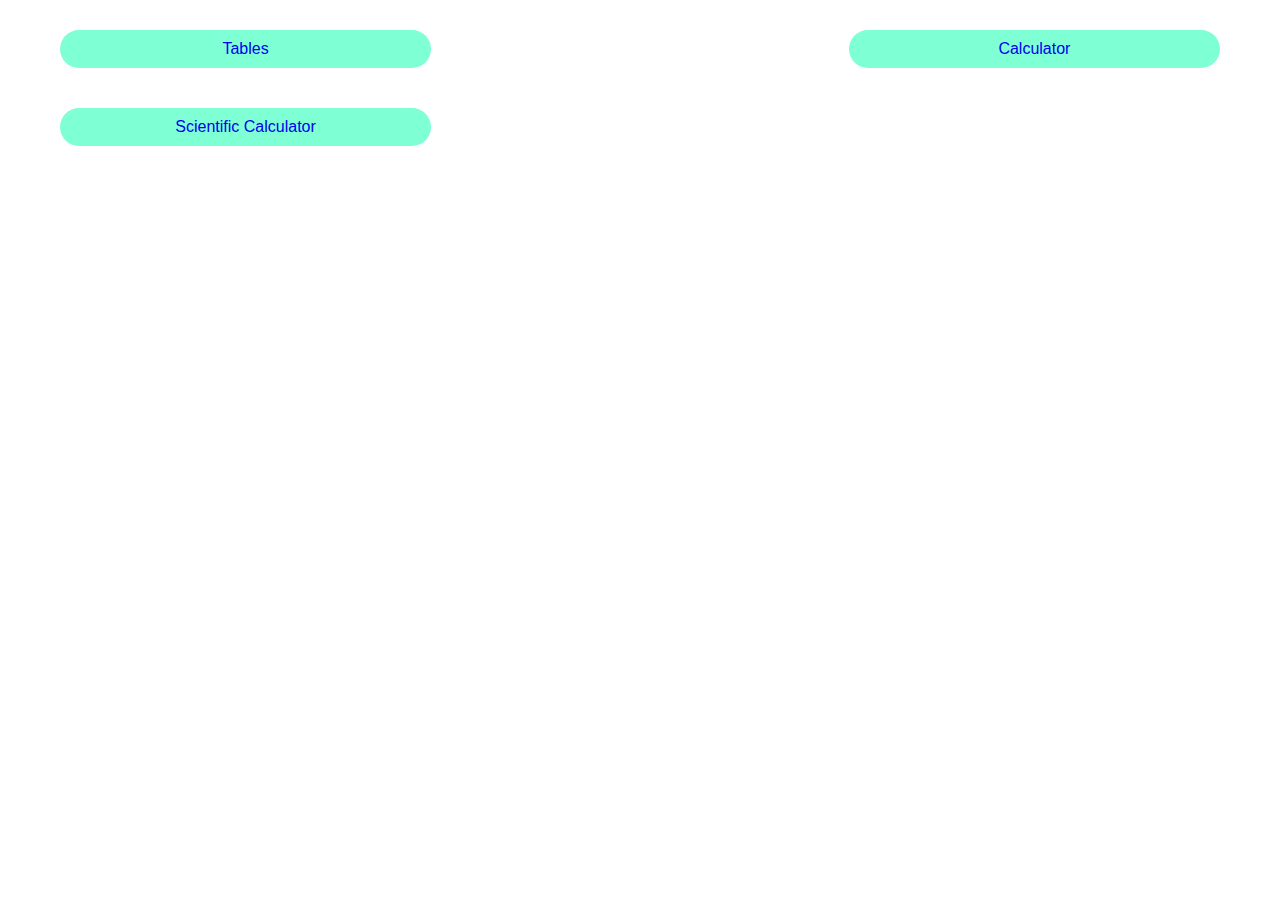
<file: index.html>
<!DOCTYPE html>
<html lang="en">
<head>
    <meta charset="UTF-8">
    <meta name="viewport" content="width=device-width, initial-scale=1.0">
    <link rel="stylesheet" href="style.css">
    <title>Javascript Practice</title>
</head>
<body>
    <div class="container">
    <a id="table" href="./chapters/tables.html">Tables</a>
    <a id="table" href="./chapters/calculator.html">Calculator</a>
    <a id="table" href="./chapters/Scientific calculator.html">Scientific Calculator</a>
</div>
</body>
</html>
</file>
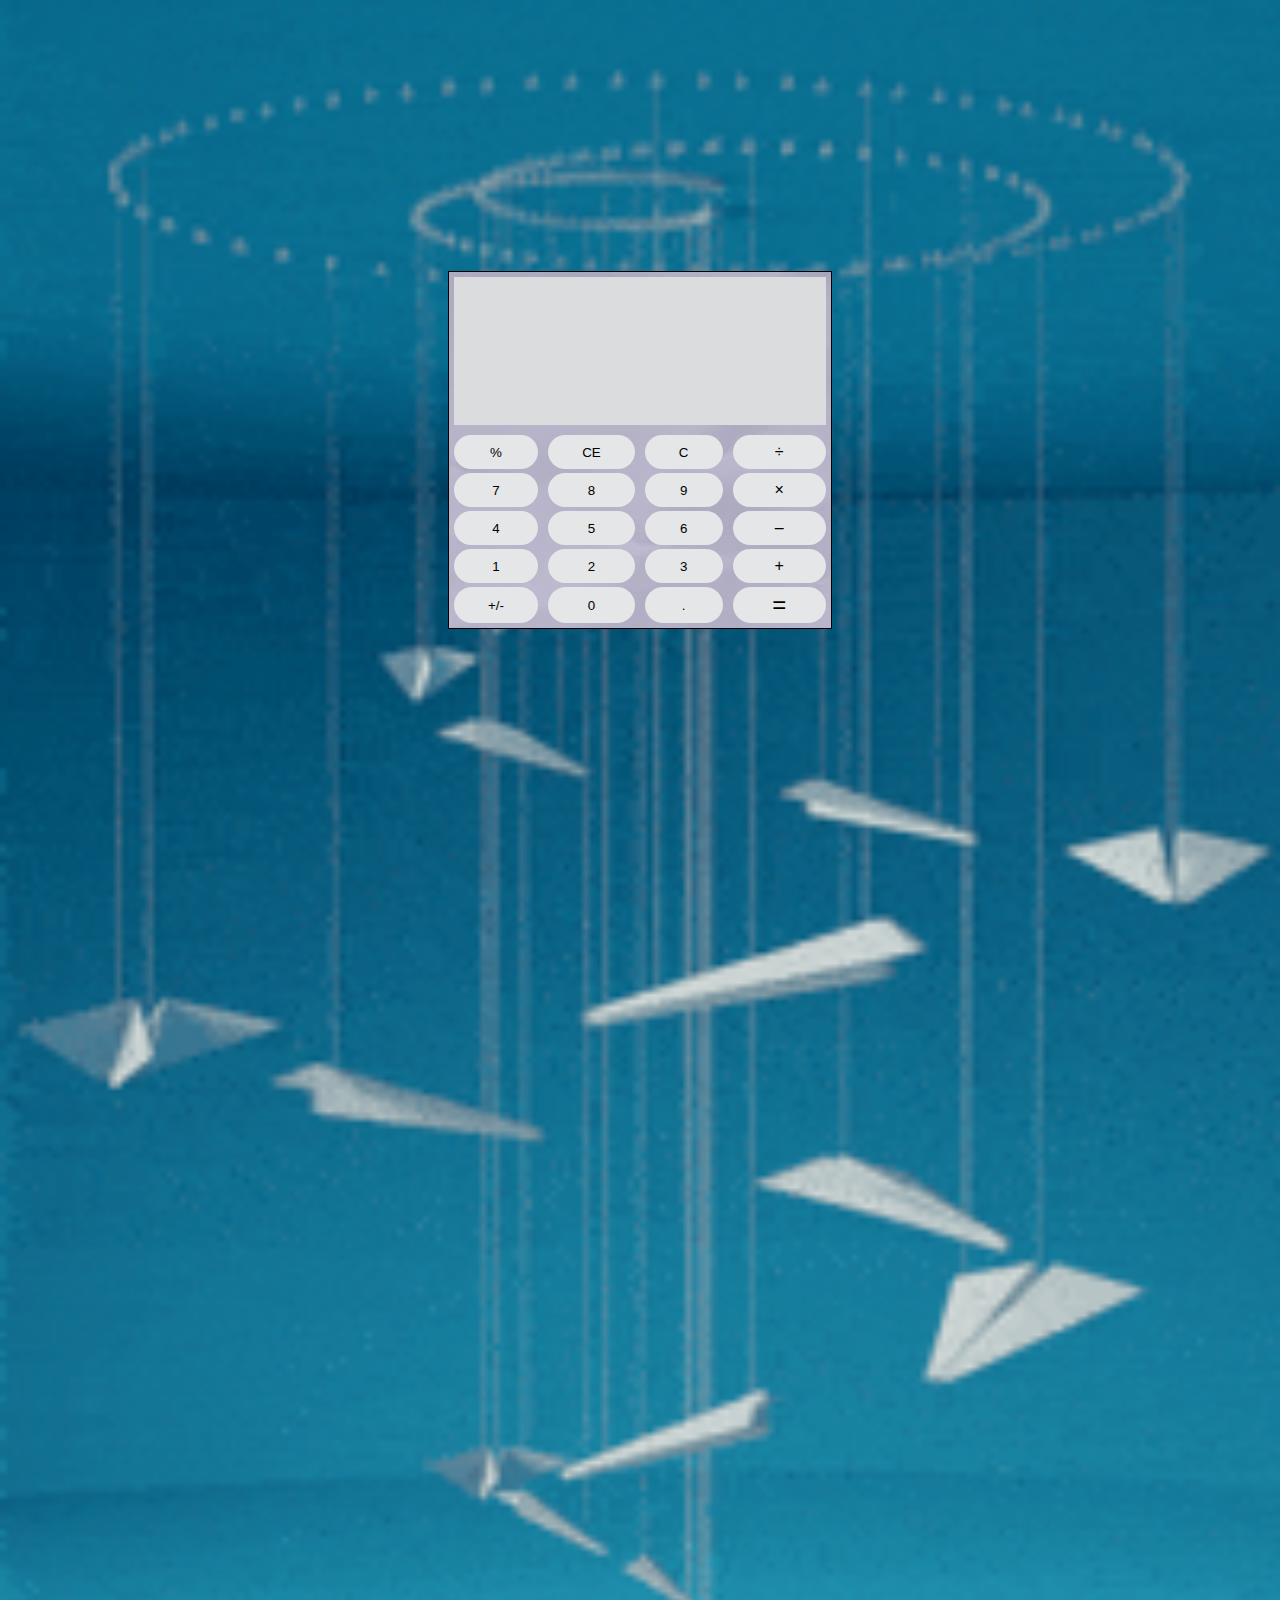
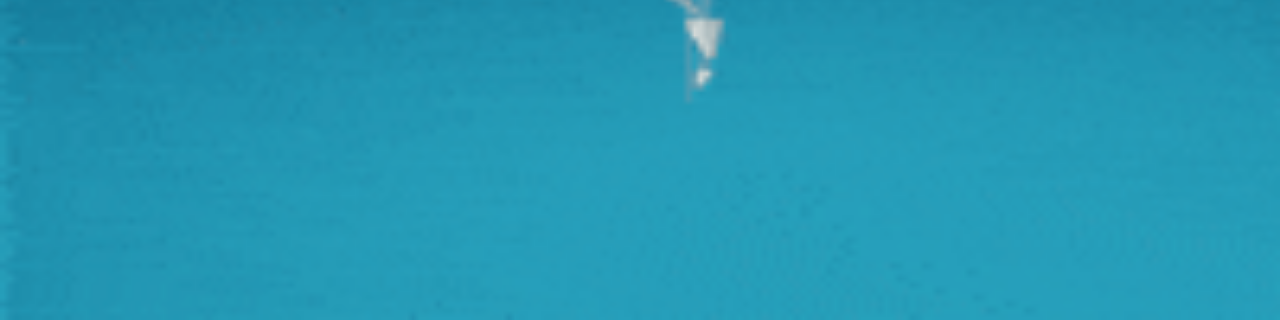
<file: chapters/calculator.html>
<!DOCTYPE html>
<html lang="en">
<head>
    <meta charset="UTF-8">
    <meta name="viewport" content="width=device-width, initial-scale=1.0">
    <title>Calculator</title>
    <link rel="stylesheet" href="calculator.css">
</head>
<body>
    <img id="background" src="./tumblr_nqn5a0IY4P1qilpmuo1_400.gif" alt="">
    <div class="container">
        <div class="tableContainer">
<div class="table">
    <td><input type="text" id="result1" class="screen1" disabled></td>
        <td><input type="text" id="result2" class="screen2" disabled></td>
        
        <td><input type="text" id="result3" class="screen3" disabled ></td>
<div class="tableButton">
        <td>
            <input type="button" id="button" value="%" onclick="display('%')" class="operator">
        </td>
        <td>
            <input type="button" id="button" value="CE" onclick="clearScreen1()" class="operater">
        </td>
        <td>
            <input type="button" id="button" value="C" onclick="clearScreen()" class="operater">
        </td>
    <td>
        <input type="button" id="button2" value="÷" onclick="display('/')" class="operater">
    </td>
   
    

        <td>
            <input type="button" id="button" value="7" onclick="display('7')" class="number">
        </td>
        <td>
            <input type="button" id="button" value="8" onclick="display('8')" class="number">

        </td>
        <td>
            <input type="button" id="button" value="9" onclick="display('9')" class="number">

        </td>
        <td>
            <input type="button" id="button2" value="×" onclick="display('*')" class="operater">
        </td>
    

        <td>
            <input type="button" id="button" value="4" onclick="display('4')" class="number">
        </td>
        <td>
            <input type="button" id="button" value="5" onclick="display('5')" class="number">

        </td>
        <td>
            <input type="button" id="button" value="6" onclick="display('6')" class="number">

        </td>
        <td>
            <input type="button" id="button2" value="–" onclick="display('-')" class="operater"> 
        </td>
    

        <td>
            <input type="button" id="button" value="1" onclick="display('1')" class="number">
        </td>
        <td>
            <input type="button" id="button" value="2" onclick="display('2')" class="number">

        </td>
        <td>
            <input type="button" id="button" value="3" onclick="display('3')" class="number">

        </td>
        <td>
            <input type="button" id="button2" value="+" onclick="display('+')" class="operater">
        </td>
    

        <td>
            <input type="button" id="button" value="+/-" onclick="display('')" class="number">
        </td>
        <td>
            <input type="button" id="button" value="0" onclick="display('0')" class="number">

        </td>
        <td>
            <input type="button" id="button" value="." onclick="display('.')" class="number">

        </td>
        <td>
            <input type="button" id="button1" value="=" onclick="solve1()" class="egual">
           
        </td>
    </div>
</div>
</div>
    </div>
<script src="calculator.js"></script>
</body>
</html>
</file>
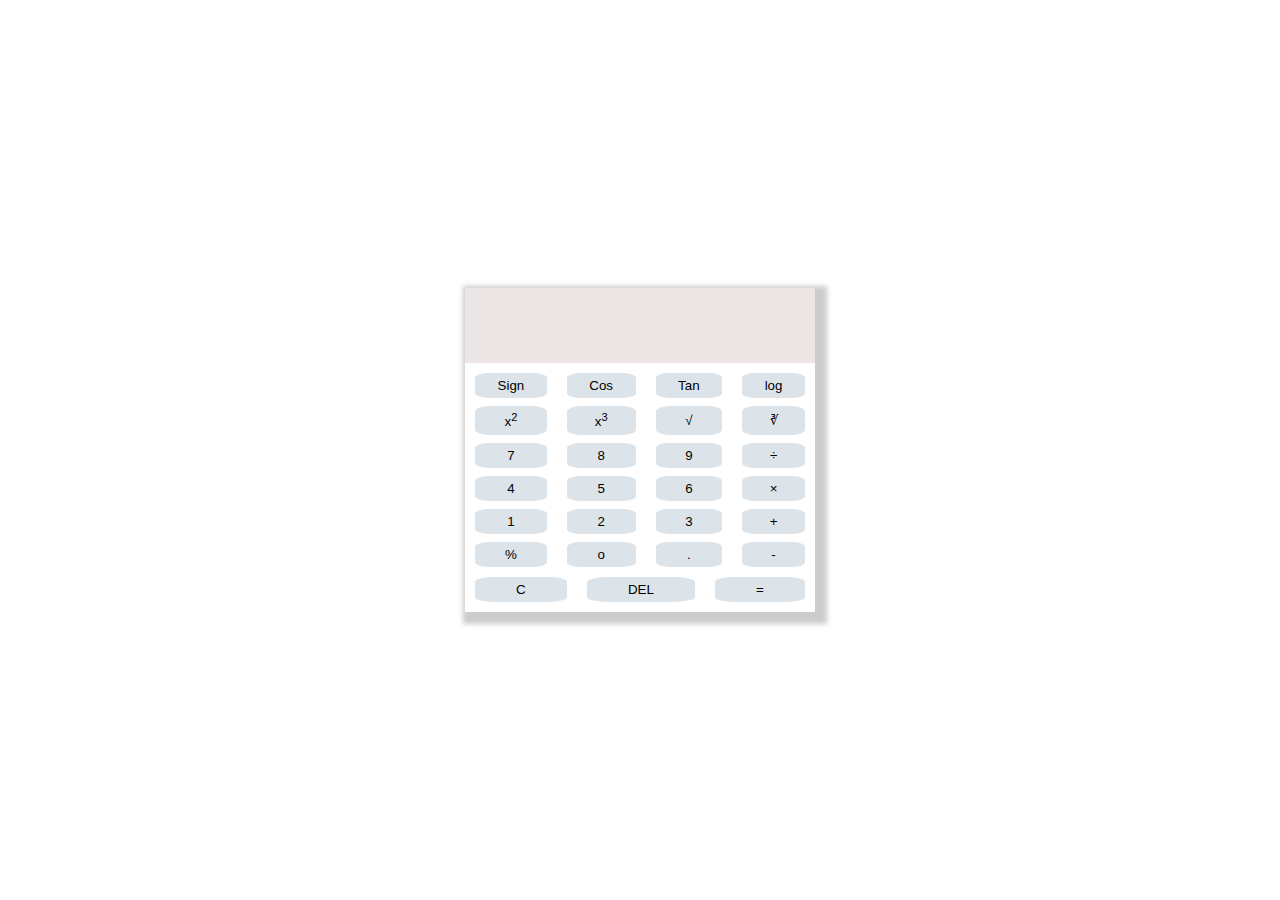
<file: chapters/Scientific calculator.html>
<!DOCTYPE html>
<html lang="en">
<head>
    <meta charset="UTF-8">
    <meta name="viewport" content="width=device-width, initial-scale=1.0">
    <title>Scientific Calculator</title>
    <link rel="stylesheet" href="Scientific calculator.css">
</head>
<body>
    <div class="body">
    <div class="container">
    <form name="cal" >
<input  type="text" name="text" id="screen" >
    </form>
   
<div class="buttons">
    <button id="butt" onclick="document.cal.text.value=Math.sign(document.cal.text.value) ">
Sign
    </button>
    <button id="butt" onclick="document.cal.text.value=Math.cos(document.cal.text.value)">
Cos
    </button>
    <button id="butt" onclick="document.cal.text.value=Math.ten(document.cal.text.value)">
Tan
    </button>
    <button id="butt" onclick="document.cal.text.value=Math.log(document.cal.text.value)">
log
    </button>
    <button id="butt" onclick="document.cal.text.value=Math.pow(document.cal.text.value,2)">
x<sup>2</sup>
    </button>
    <button id="butt" onclick="document.cal.text.value=Math.pow(document.cal.text.value,3)">
        x<sup>3</sup>
    </button>
    <button id="butt" onclick="document.cal.text.value=Math.sqrt(document.cal.text.value,1/2)">
√
    </button>
    <button id="butt" onclick="document.cal.text.value=Math.cbrt(document.cal.text.value,1/3)">
∛
    </button>
    <button id="butt" onclick="document.cal.text.value+='7'">
7
    </button>
    <button id="butt" onclick="document.cal.text.value+='8'">
8
    </button>
    <button id="butt" onclick="document.cal.text.value+='9'">
9
    </button>
    <button id="butt" onclick="document.cal.text.value+='/'">
        ÷
    </button>
    <button id="butt" onclick="document.cal.text.value+='4'">
4
    </button>
    <button id="butt" onclick="document.cal.text.value+='5'">
5
    </button>
    <button id="butt" onclick="document.cal.text.value+='6'">
6
    </button>

    <button id="butt" onclick="document.cal.text.value+='*'">
        ×
    </button>
    <button id="butt" onclick="document.cal.text.value+='1'">
1
    </button>
    <button id="butt" onclick="document.cal.text.value+='2'">
2
    </button>
    <button id="butt" onclick="document.cal.text.value+='3'">
3
    </button>
    <button id="butt" onclick="document.cal.text.value+='+'">
        +
    </button>
    <button id="butt" onclick="document.cal.text.value+='%'">
        %
    </button>
    <button id="butt" onclick="document.cal.text.value+='0'">
o
    </button>
    <button id="butt" onclick="document.cal.text.value+='.'">
.
    </button>


    <button id="butt" onclick="document.cal.text.value+='-'">
-
    </button>

</div>
<div class="buttons1">
    <button id="butt" onclick="document.cal.text.value=''">
C
    </button>
    <button id="butt" onclick="del()">
DEL
    </button>
    <button id="butt" onclick="document.cal.text.value=eval(document.cal.text.value)">
=
    </button>
</div>
</div>
</div>

<script type="text/javascript">
function del() {
    var x= document.getElementById('screen').value;
    document.getElementById('screen').value =x.substr(0,x.length-1);
}
</script>
</body>
</html>
</file>
<file: style.css>
*{
    padding: 0%;
    margin: 0%;
    box-sizing: border-box;
    font-family: Arial, Helvetica, sans-serif;
    font-weight: 400;
}
.container{
    width: 100%;
    display: grid;
    grid-template-columns:32% 32%;
    justify-content: space-between;
   padding: 30px 60px;
   column-gap: 40px;
   row-gap: 40px;
}
#table{
    width: 100%;
    text-decoration: none;
    padding: 10px 0px;
    text-align: center;
    border: 1px solid rgb(192, 189, 189);
    background-color: aquamarine;
    border-radius: 20px;
    border: none;
    outline: none;
}
#table:hover{
    width: 95%;
    color: brown;
    background-color: antiquewhite;
}
@media only screen and (max-width:600px) {
    .container{
        width: 100%;
        display: grid;
        grid-template-columns:80% ;
       padding: 30px;
       column-gap: 30px;
    }
}
</file>
<file: chapters/calculator.css>
*{
    padding: 0%;
    margin: 0%;
    box-sizing: border-box;
    overflow: hidden;
}
#background{
    width: 100%;
    object-fit: fill;
    position: absolute;
    z-index: -1;
}
.container{
    width: 100%;
    height: 100vh;
    display: flex;
    justify-content: center;
    align-items: center;
}
.tableContainer{
    max-width:400px;
    width: 30%;
    background: linear-gradient(to left bottom ,rgb(223, 179, 186), rgb(247, 79, 247) );
background-image: url('paper.gif');
}
.table{
width: 100%;
border: 1px solid;
padding: 5px;
}

.screen1{
    width: 100%;
    padding: 20px 10px;
    padding-bottom: 3px;
    text-align: right;
    border: none;
    outline: none;
    background-color: rgb(218, 220, 221);
}

.screen2{
    width: 100%;
    padding: 10px 10px;
    padding-bottom: 30px;
    text-align: right;
    border: none;
    outline: none;
    background-color: rgb(218, 220, 221);
}
.screen3{
    width: 100%;
    padding: 10px 10px;
    padding-bottom: 30px;
    text-align: right;
    border: none;
    outline: none;
    margin-bottom: 10px;
    background-color: rgb(218, 220, 221);
}

.tableButton{
    width: 100%;
    display: grid;
    grid-template-columns: auto auto auto auto;
    column-gap: 10px;
    row-gap: 4px;
}
#button{
    width: 100%;
    /* padding: 10px 10px; */
    border: none;
    outline: none;
    background-color: rgb(228, 230, 231);
    border-radius: 100px;
}
#button2{
    width: 100%;
    font-size:medium;
    padding: 8px ;
    border: none;
    outline: none;
    background-color: rgb(228, 230, 231);
     border-radius: 100px;
}
#button1{
    width: 100%;
    font-size: x-large;
    padding: 4px ;
    border: none;
    outline: none;
    background-color: rgb(228, 230, 231);
     border-radius: 100px;
}
#button:hover {
    background-color: rgb(162, 229, 250);
}
#button1:hover {
    background-color: rgb(162, 229, 250);
}
#button2:hover {
    background-color: rgb(162, 229, 250);
}
#button:active {
    background-color: rgb(72, 146, 168);
}
#button1:active {
    background-color: rgb(72, 146, 168);
}
#button2:active {
    background-color: rgb(72, 146, 168);
}

@media only screen and (max-width:835px) {
    .tableContainer{
        width: 40%;
    }
   
}
@media only screen and (max-width:655px) {
    .tableContainer{
        width: 50%;
    }
}
@media only screen and (max-width:510px) {
    .tableContainer{
        width: 60%;
    }
}
@media only screen and (max-width:510px) {
    #background{
        display: none;
    }
    .container{
        display:block;
    }

    .tableContainer{
        max-width: 500px;
        width: 100%;
        height: 100%;
    }
    .screen1{
        padding: 80px 10px;
        padding-bottom: 7px;
        font-size: medium;
    }
    
    .screen{
        padding: 5px 10px;
        padding-bottom: 40px;
    }
    .table{
        width: 100%;
        border: none;
        padding: 5px;
        }
        .tableButton{
            width: 100%;
            display: grid;
            padding: 20px 0px;
            grid-template-columns: auto auto auto auto;
            column-gap: 10px;
            row-gap: 20px;
        }
        #button{
            padding: 15px 0px;
font-size: medium;
        }
        #button2{
            padding: 10px 0px ;
            font-size: medium;
        }
        #button1{
            padding: 10px 0px ;
            font-size: x-large;
        }
        
}
@media only screen and (max-width:363px) {
    .tableContainer{
        width: 80%;
    }
}
@media only screen and (max-width:321px) {
    .tableButton{
        column-gap: 5px;
    }
    #button{
        width: 100%;
        padding: 10px 10px;
    }
}
</file>
<file: chapters/Scientific calculator.css>
*{
    padding: 0%;
    margin: 0%;
    box-sizing: border-box;
}
.body{
    width: 100%;
    max-height: 100vh;
    height: 100vh;
    display: flex;
    justify-content: center;
align-items: center;
    
}
.container{
    max-width: 350px;
    width: 100%;
    box-shadow: 5px 5px 5px 7px rgb(204, 204, 204);
}
#form{
    display: flex;
    flex-direction: column;
}
.screen1{
    width: 100%;
    border: none;
outline: none;
background-color: rgb(236, 229, 229);
padding: 20px 20px;
padding-bottom: 0px;
text-align: right;
}
#screen{
    width: 100%;
    border: none;
outline: none;
background-color: rgb(236, 229, 229);
padding: 30px 20px;
text-align: right;
}
.buttons{
    width: 100%;
    display: grid;
    grid-template-columns: auto auto auto auto;
    text-align: center;
    column-gap: 20px;
    row-gap: 8px;
    padding: 10px;
}
.buttons1{
    width: 100%;
    display: grid;
    grid-template-columns: auto auto auto ;
    column-gap: 20px;
    padding: 0px 10px;
    padding-bottom: 10px;
}
#butt{
    padding: 5px 0px;
    border-radius: 20%;
    outline: none;
    border: none;
    background-color: rgb(221, 228, 233);
}
#butt:hover{
    background-color: rgb(196, 228, 228);
}




@media only screen and (max-width:400px) {
    .container{
        max-width: 270px;
        padding: 10px;
    }
}
</file>
